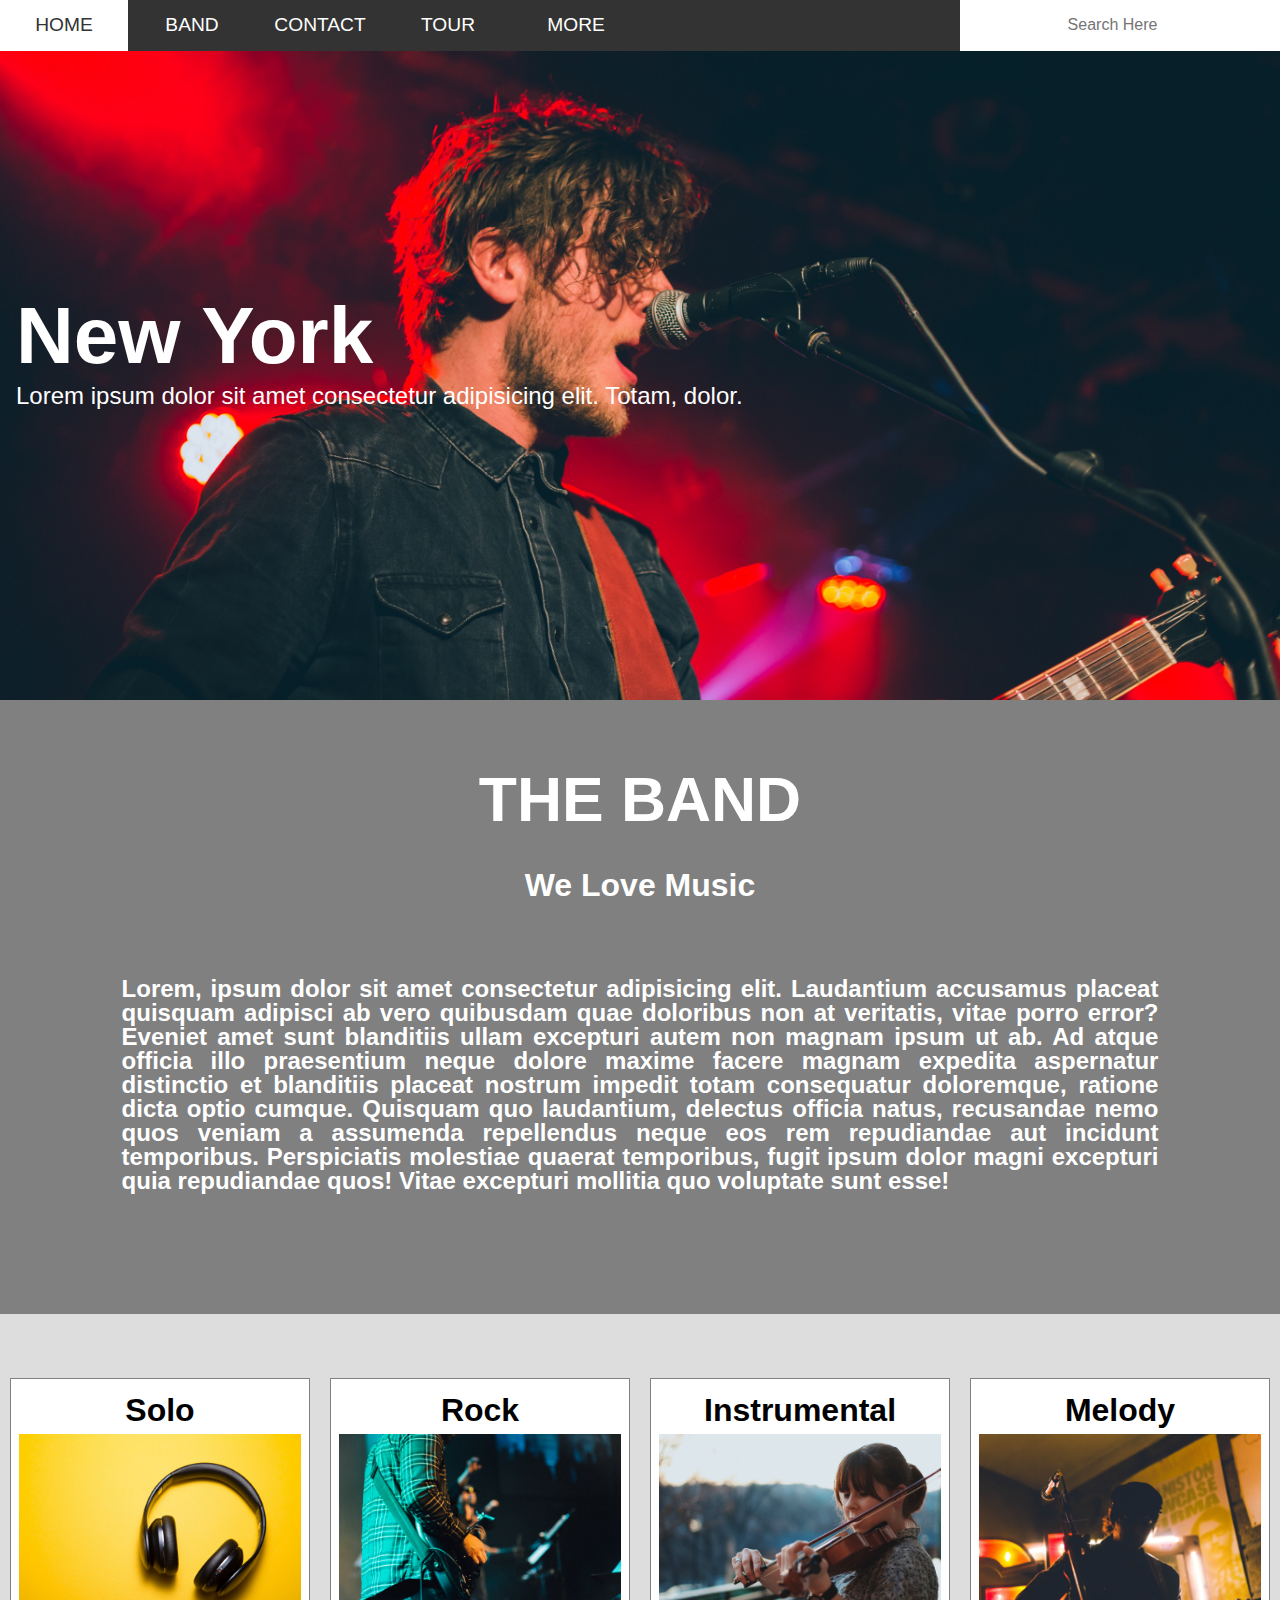
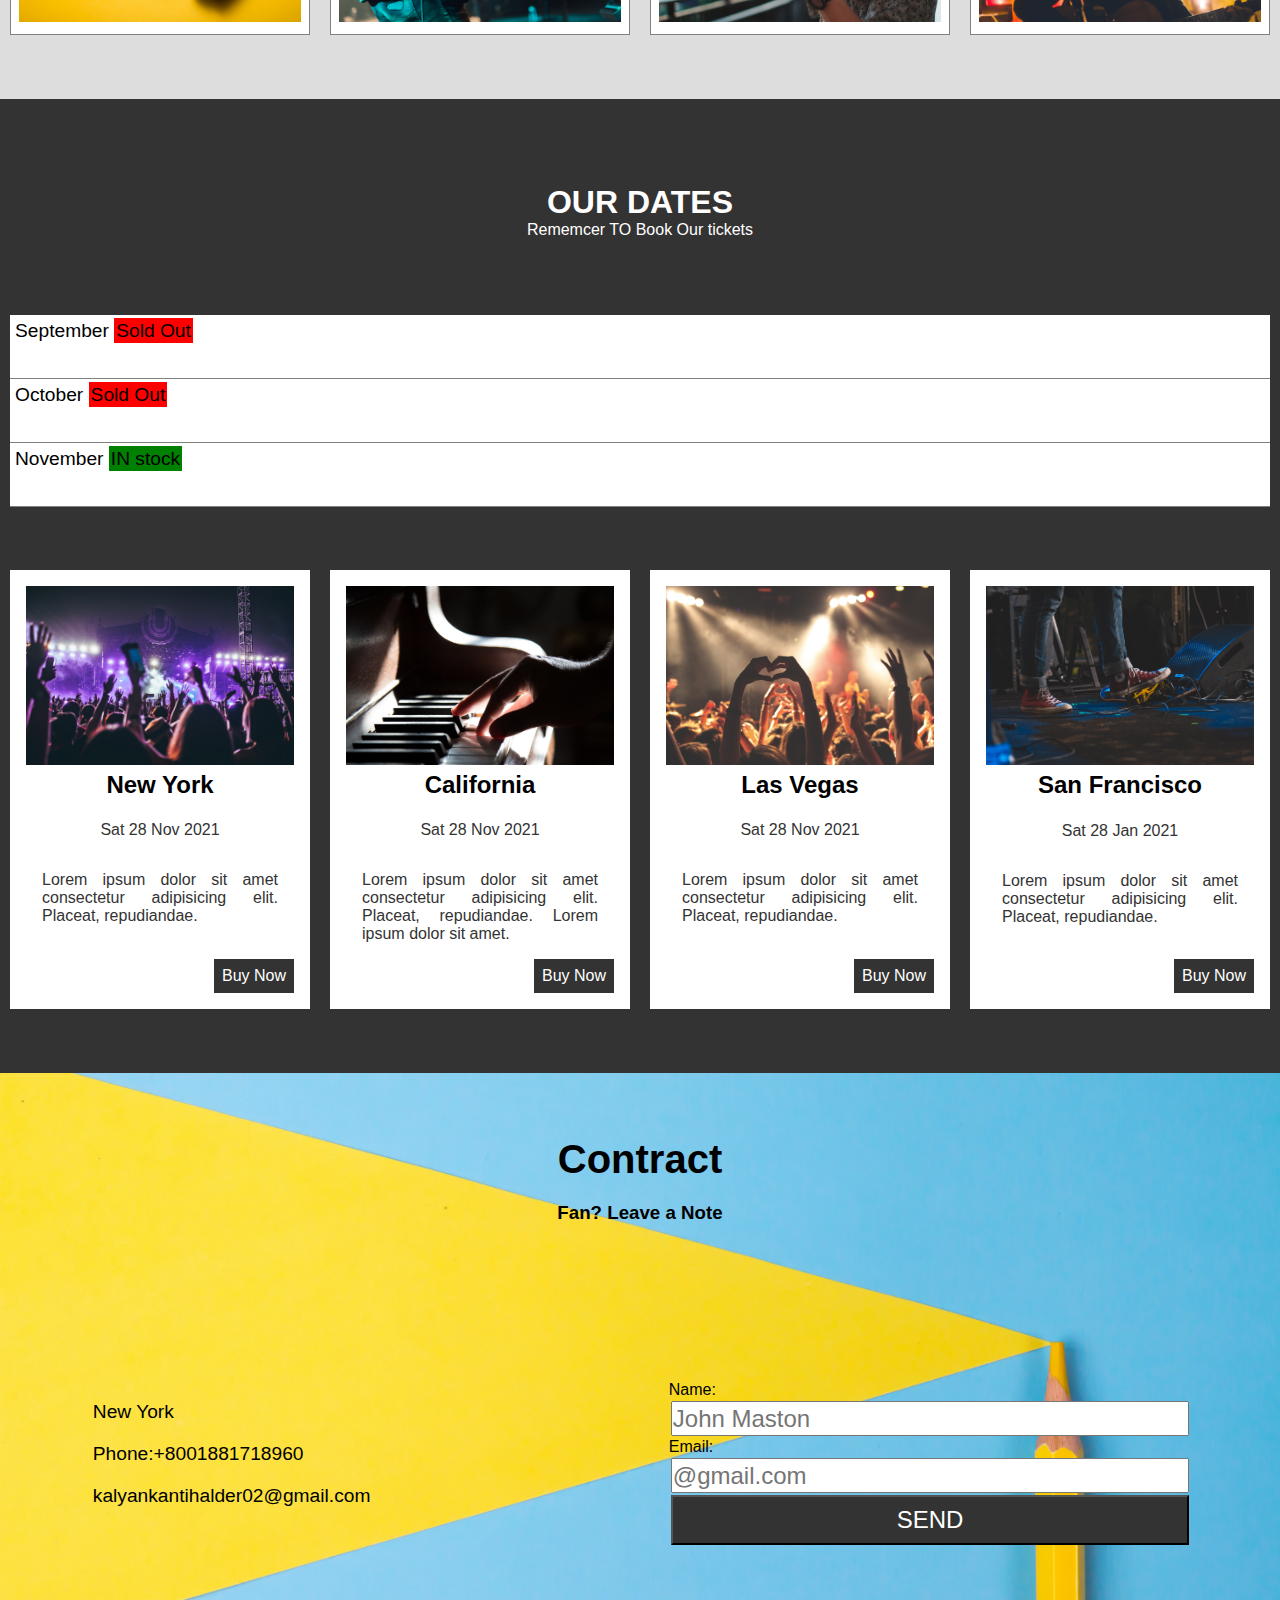
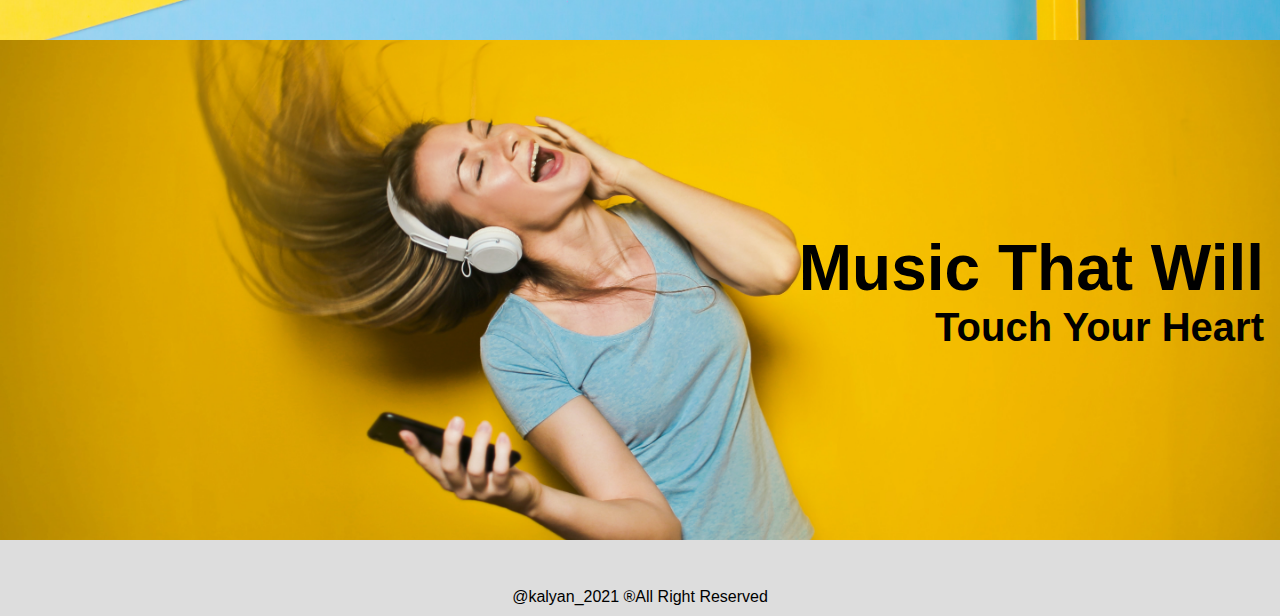
<file: index.html>
<!DOCTYPE html>
<html lang="en">
<head>
    <meta charset="UTF-8">
    <meta name="viewport" content="width=, initial-scale=1.0">
    <title>document</title>
    <link rel="stylesheet" href="Band_template.css">
    <link rel="stylesheet" href="https://use.fontawesome.com/releases/v5.15.1/css/all.css" integrity="sha384-vp86vTRFVJgpjF9jiIGPEEqYqlDwgyBgEF109VFjmqGmIY/Y4HV4d3Gp2irVfcrp" crossorigin="anonymous">
</head>
<body>
    <div class="wrapper">
        <nav class="topnav">
            <div class="navbar-links" id="navbar-links">
              <ul>
                <li><a href="#">HOME</a></li>
                <li><a href="#">BAND</a></li>
                <li><a href="#">CONTACT</a></li>
                <li><a href="#">TOUR</a></li>
                <li class="con"><a href="#">MORE</a></li>
              </ul>
           </div>
            <a id="btn_toggol" class="btn_toggol" href="#">
                <span class="bar"></span>
                <span class="bar"></span>
                <span class="bar"></span>
            </a>
            <div class="Search" id="Search">
                <input class="search" type="search" name="search" id="search" placeholder="Search Here" style="text-align: center; font-size: 1rem;">
            </div>
        </nav>
        <div class="cover">
            <h2>New York</h2>
            <p>Lorem ipsum dolor sit amet consectetur adipisicing elit. Totam, dolor.</p>
        </div>
        <section class="article">
            <h1>THE BAND</h1>
                <h4 style="text-align: center; margin: 0 0 15px; font-size: 2rem; color: white;">We Love Music</h4>
                <p>Lorem, ipsum dolor sit amet consectetur adipisicing elit. Laudantium accusamus placeat quisquam adipisci ab vero quibusdam quae doloribus non at veritatis, vitae porro error? Eveniet amet <span id="dot">...</span> <span id="more" class="more"> sunt blanditiis ullam excepturi autem non magnam ipsum ut ab. Ad atque officia illo praesentium neque dolore maxime facere magnam expedita aspernatur distinctio et blanditiis placeat nostrum impedit totam consequatur doloremque, ratione dicta optio cumque. Quisquam quo laudantium, delectus officia natus, recusandae nemo quos veniam a assumenda repellendus neque eos rem repudiandae aut incidunt temporibus. Perspiciatis molestiae quaerat temporibus, fugit ipsum dolor magni excepturi quia repudiandae quos! Vitae excepturi mollitia quo voluptate sunt esse!</span></p>
                <button class="read_more" id="read_more">Read More >></button>
        </section>
        <section class="boxes">
            <div class="box">
                <h3>Solo</h3>
                <img src="3.jpg" alt="">
            </div>
            <div class="box">
                <h3>Rock</h3>
                <img src="10.jpg" alt="">
            </div>
            <div class="box">
                <h3>Instrumental</h3>
                <img src="9.jpg" alt="">
            </div> 
            <div class="box">
                <h3>Melody</h3>
                <img src="12.jpg" alt="">
            </div>
        </section>
        <section class="About-US">
            <h1>OUR DATES</h1>
            <p>Rememcer TO Book Our tickets</p>
            <div class="notice">
                <ul>
                    <li>September   <span class="not">Sold Out</span></li>
                    <li>October <span class="not">Sold Out</span></li>
                    <li>November <span class="yes">IN stock</span></li>
                </ul>
            </div>
            <div class="cards">
                <div class="card card01">
                    <img src="4.jpg" alt="">
                    <h2>New York</h2>
                    <p class="date">Sat 28 Nov 2021</p>
                    <p>Lorem ipsum dolor sit amet consectetur adipisicing elit. Placeat, repudiandae.
                    </p>
                    <a class="btn" href="#">Buy Now</a>
                </div>
                <div class="card card02">
                    <img src="6.jpg" alt="">
                    <h2>California</h2>
                    <p class="date">Sat 28 Nov 2021</p>
                    <p>Lorem ipsum dolor sit amet consectetur adipisicing elit. Placeat, repudiandae. Lorem ipsum dolor sit amet.
                    </p>
                     <a class="btn" href="#">Buy Now</a>
                </div>
                <div class="card card03">
                    <img src="1.jpg" alt="">
                    <h2>Las Vegas</h2>
                    <p class="date">Sat 28 Nov 2021</p>
                    <p>Lorem ipsum dolor sit amet consectetur adipisicing elit. Placeat, repudiandae.
                    </p>
                   <a class="btn" href="#">Buy Now</a>
                </div>
                <div class="card card03">
                    <img src="11.jpg" alt="">
                    <h2>San Francisco</h2>
                    <p class="date">Sat 28 Jan 2021</p>
                    <p>Lorem ipsum dolor sit amet consectetur adipisicing elit. Placeat, repudiandae.
                    </p>
                   <a class="btn" href="#">Buy Now</a>
                </div>
            </div>
        </section>
        <section class="contact">
            <div class="greet">
                <h2>Contract</h2>
                <h3>Fan? Leave a Note</h3>
            </div>
            <div class="Contact-form">
                <div class="location">
                    <ul>
                        <li><i class="fas fa-map-marker-alt"></i> New York</li>
                        <li><i class="fas fa-phone-alt"></i> Phone:+8001881718960</li>
                        <li><i class="fas fa-at"></i> kalyankantihalder02@gmail.com</li>
                    </ul>
                </div> 
                <div class="form">
                    <form action="">
                        <label for="name">Name:</label>
                        <input type="text" name="text" id="name" placeholder="John Maston"><br>
                        <label for="email">Email:</label>
                        <input type="email" name="email" id="email"  placeholder="@gmail.com"><br>
                        <input class="btn btn1" type="submit" value="SEND">
                    </form>
                </div>
            </div>
        </section>
        <deb class="end-cover">
             <h1>Music That Will</h1>
             <h2>Touch Your Heart</h2>
        </deb>
        <section class="social">
            <a href="https://www.facebook.com/kalyankanti.halder/" target="_blank"><i class="fab fa-facebook"></i></a>
            <a href="https://twitter.com/AvoyKalyan" target="_blank"><i class="fab fa-twitter"></i></a>
            <a href="https://www.instagram.com/kalyanhalderavoy/" target="_blank"><i class="fab fa-instagram"></i></a>
            <a href="https://www.linkedin.com/in/kalyan-kanti-halder-b557b71b1/" target="_blank"><i class="fab fa-linkedin"></i></a>
            <a href="https://www.google.com/https://www.google.com/"><i class="fab fa-google-plus-g"></i></a>
        </section>
    </div>

    <footer>@kalyan_2021 ®All Right Reserved</footer>
    
    
    
    
    <script type="text/javascript" src="Band template.js">
        
        </script>
    

</body>
</html>
</file>
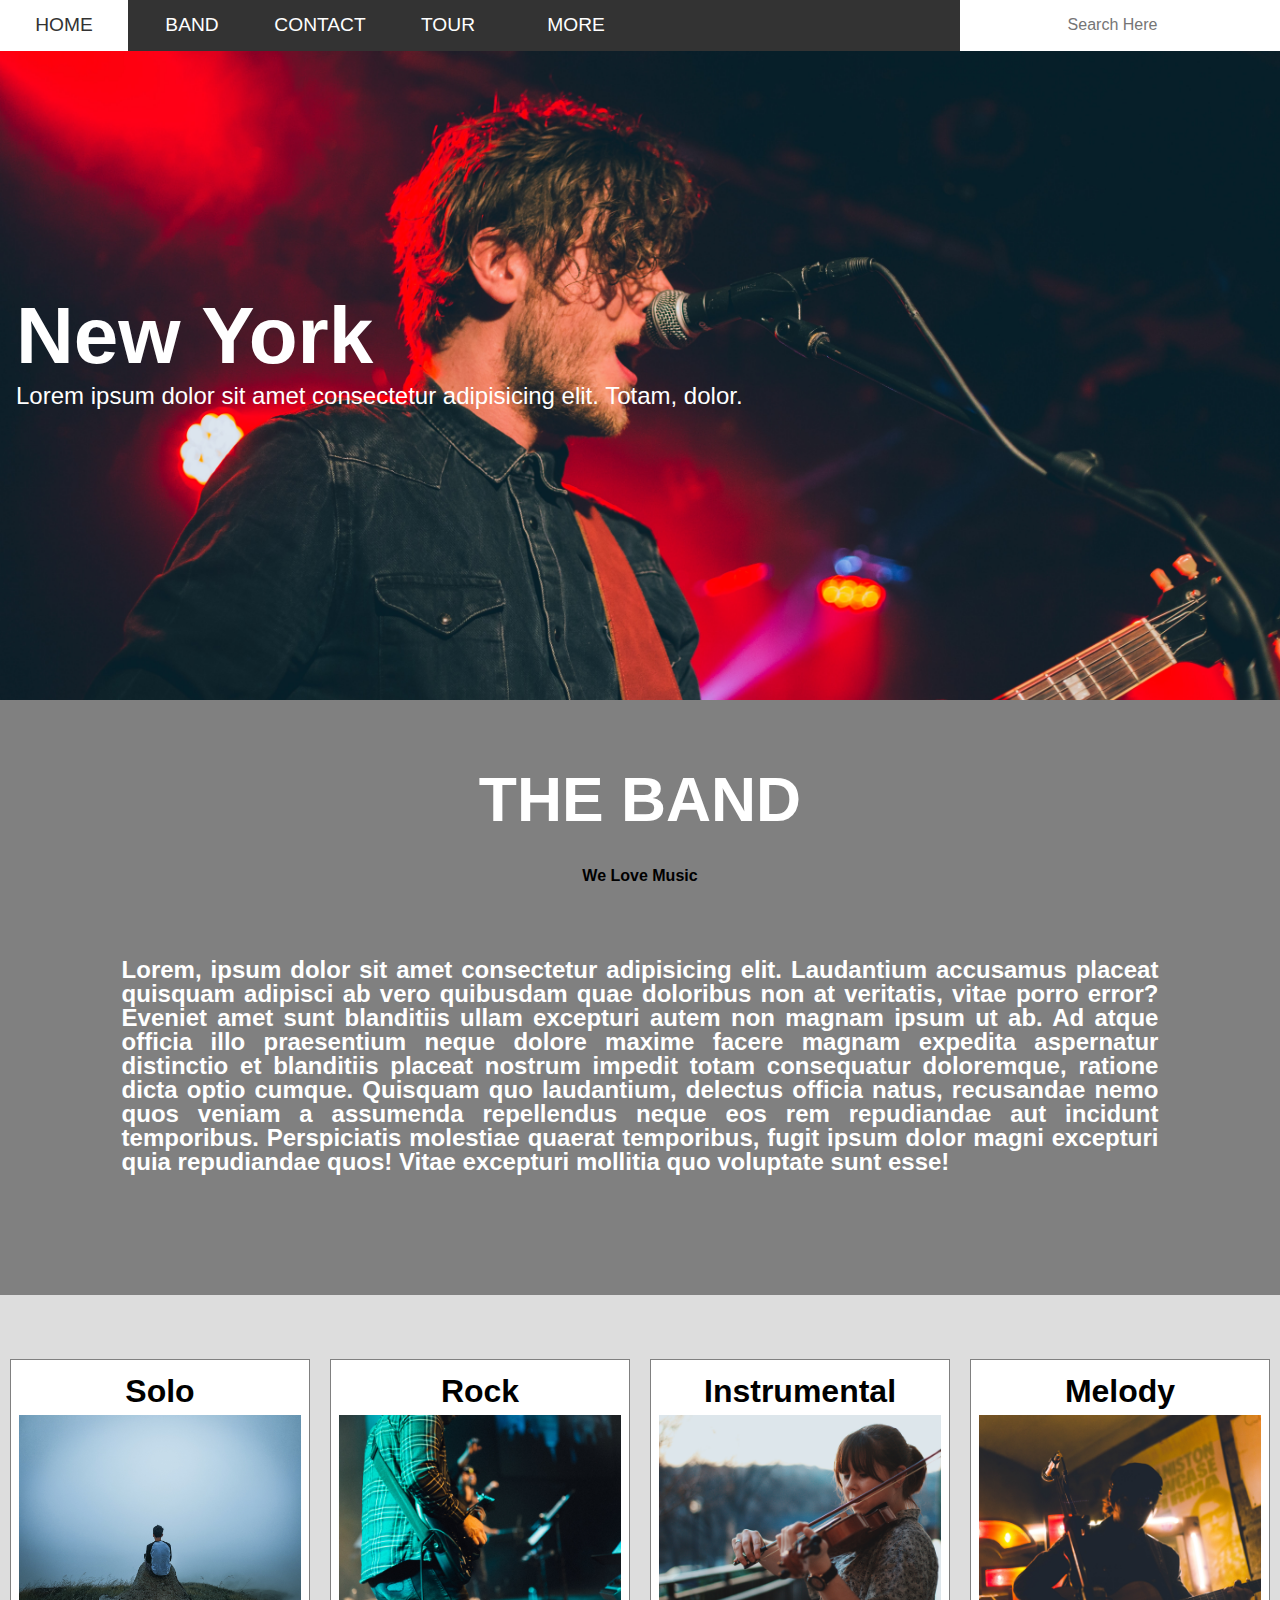
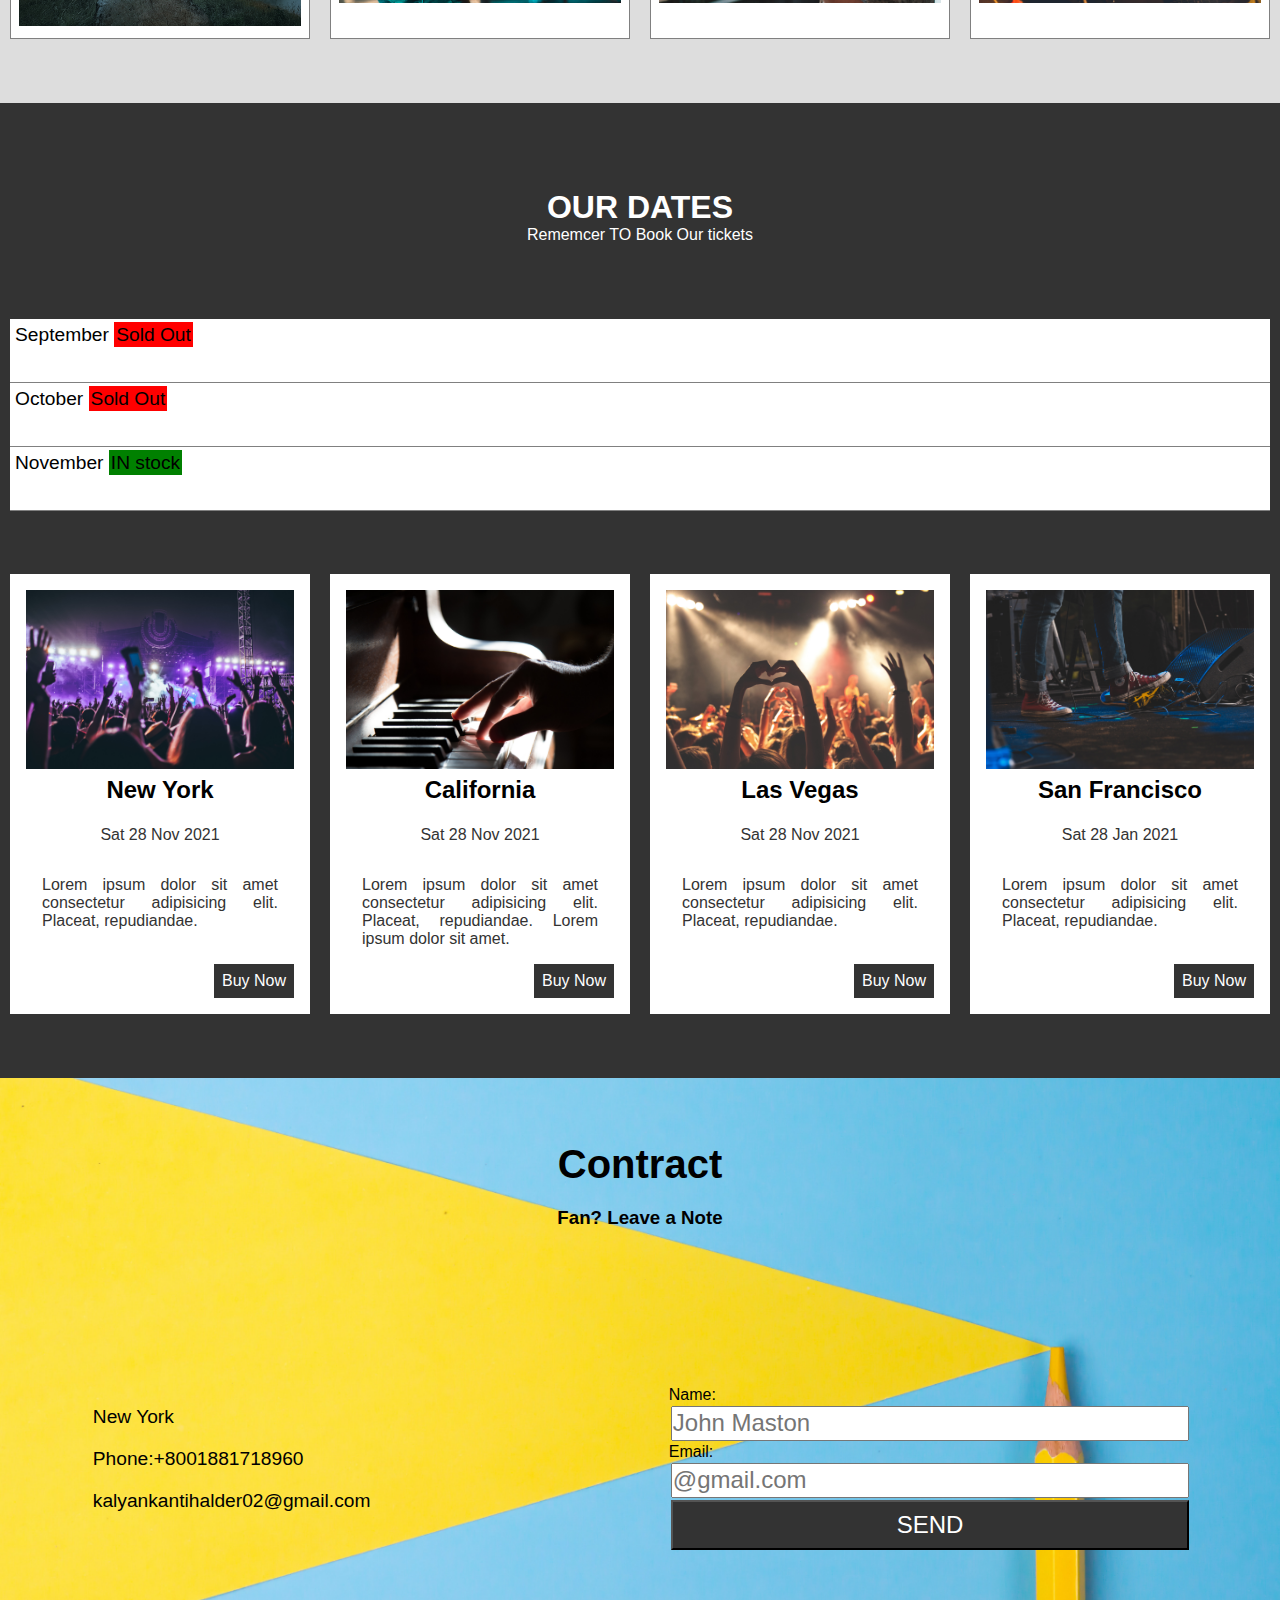
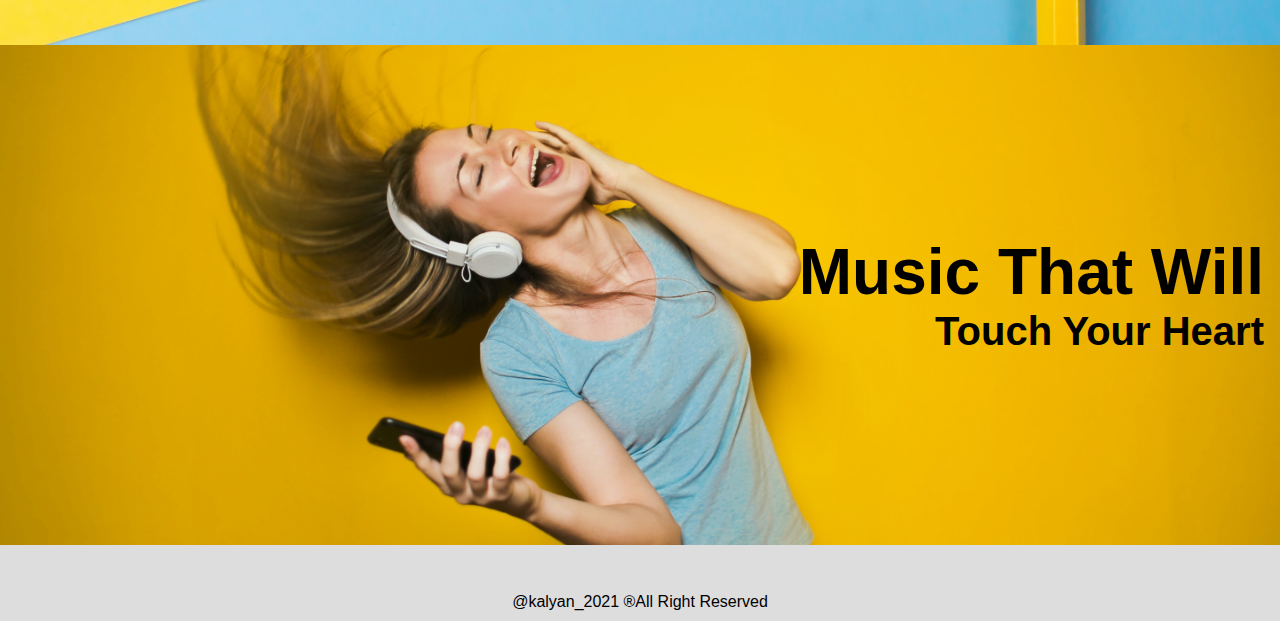
<file: Brand Template.html>
<!DOCTYPE html>
<html lang="en">
<head>
    <meta charset="UTF-8">
    <meta name="viewport" content="width=, initial-scale=1.0">
    <title>document</title>
    <link rel="stylesheet" href="Band_template.css">
    <link rel="stylesheet" href="https://use.fontawesome.com/releases/v5.15.1/css/all.css" integrity="sha384-vp86vTRFVJgpjF9jiIGPEEqYqlDwgyBgEF109VFjmqGmIY/Y4HV4d3Gp2irVfcrp" crossorigin="anonymous">
</head>
<body>
    <div class="wrapper">
        <nav class="topnav">
            <div class="navbar-links" id="navbar-links">
              <ul>
                <li><a href="#">HOME</a></li>
                <li><a href="#">BAND</a></li>
                <li><a href="#">CONTACT</a></li>
                <li><a href="#">TOUR</a></li>
                <li class="con"><a href="#">MORE</a></li>
              </ul>
           </div>
            <a id="btn_toggol" class="btn_toggol" href="#">
                <span class="bar"></span>
                <span class="bar"></span>
                <span class="bar"></span>
            </a>
            <div class="Search" id="Search">
                <input class="search" type="search" name="search" id="search" placeholder="Search Here" style="text-align: center; font-size: 1rem;">
            </div>
        </nav>
        <div class="cover">
            <h2>New York</h2>
            <p>Lorem ipsum dolor sit amet consectetur adipisicing elit. Totam, dolor.</p>
        </div>
        <section class="article">
            <h1>THE BAND</h1>
                <h4 style="text-align: center; margin: 0 0 15px;">We Love Music</h4>
                <p>Lorem, ipsum dolor sit amet consectetur adipisicing elit. Laudantium accusamus placeat quisquam adipisci ab vero quibusdam quae doloribus non at veritatis, vitae porro error? Eveniet amet sunt blanditiis ullam excepturi autem non magnam ipsum ut ab. Ad atque officia illo praesentium neque dolore maxime facere magnam expedita aspernatur distinctio et blanditiis placeat nostrum impedit totam consequatur doloremque, ratione dicta optio cumque. Quisquam quo laudantium, delectus officia natus, recusandae nemo quos veniam a assumenda repellendus neque eos rem repudiandae aut incidunt temporibus. Perspiciatis molestiae quaerat temporibus, fugit ipsum dolor magni excepturi quia repudiandae quos! Vitae excepturi mollitia quo voluptate sunt esse!</p>
        </section>
        <section class="boxes">
            <div class="box">
                <h3>Solo</h3>
                <img src="8.jpg" alt="">
            </div>
            <div class="box">
                <h3>Rock</h3>
                <img src="10.jpg" alt="">
            </div>
            <div class="box">
                <h3>Instrumental</h3>
                <img src="9.jpg" alt="">
            </div> 
            <div class="box">
                <h3>Melody</h3>
                <img src="12.jpg" alt="">
            </div>
        </section>
        <section class="About-US">
            <h1>OUR DATES</h1>
            <p>Rememcer TO Book Our tickets</p>
            <div class="notice">
                <ul>
                    <li>September   <span class="not">Sold Out</span></li>
                    <li>October <span class="not">Sold Out</span></li>
                    <li>November <span class="yes">IN stock</span></li>
                </ul>
            </div>
            <div class="cards">
                <div class="card card01">
                    <img src="4.jpg" alt="">
                    <h2>New York</h2>
                    <p class="date">Sat 28 Nov 2021</p>
                    <p>Lorem ipsum dolor sit amet consectetur adipisicing elit. Placeat, repudiandae.
                    </p>
                    <a class="btn" href="#">Buy Now</a>
                </div>
                <div class="card card02">
                    <img src="6.jpg" alt="">
                    <h2>California</h2>
                    <p class="date">Sat 28 Nov 2021</p>
                    <p>Lorem ipsum dolor sit amet consectetur adipisicing elit. Placeat, repudiandae. Lorem ipsum dolor sit amet.
                    </p>
                     <a class="btn" href="#">Buy Now</a>
                </div>
                <div class="card card03">
                    <img src="1.jpg" alt="">
                    <h2>Las Vegas</h2>
                    <p class="date">Sat 28 Nov 2021</p>
                    <p>Lorem ipsum dolor sit amet consectetur adipisicing elit. Placeat, repudiandae.
                    </p>
                   <a class="btn" href="#">Buy Now</a>
                </div>
                <div class="card card03">
                    <img src="11.jpg" alt="">
                    <h2>San Francisco</h2>
                    <p class="date">Sat 28 Jan 2021</p>
                    <p>Lorem ipsum dolor sit amet consectetur adipisicing elit. Placeat, repudiandae.
                    </p>
                   <a class="btn" href="#">Buy Now</a>
                </div>
            </div>
        </section>
        <section class="contact">
            <div class="greet">
                <h2>Contract</h2>
                <h3>Fan? Leave a Note</h3>
            </div>
            <div class="Contact-form">
                <div class="location">
                    <ul>
                        <li><i class="fas fa-map-marker-alt"></i> New York</li>
                        <li><i class="fas fa-phone-alt"></i> Phone:+8001881718960</li>
                        <li><i class="fas fa-at"></i> kalyankantihalder02@gmail.com</li>
                    </ul>
                </div> 
                <div class="form">
                    <form action="">
                        <label for="name">Name:</label>
                        <input type="text" name="text" id="name" placeholder="John Maston"><br>
                        <label for="email">Email:</label>
                        <input type="email" name="email" id="email"  placeholder="@gmail.com"><br>
                        <input class="btn btn1" type="submit" value="SEND">
                    </form>
                </div>
            </div>
        </section>
        <deb class="end-cover">
             <h1>Music That Will</h1>
             <h2>Touch Your Heart</h2>
        </deb>
        <section class="social">
            <a href="https://www.facebook.com/kalyankanti.halder/" target="_blank"><i class="fab fa-facebook"></i></a>
            <a href="https://twitter.com/AvoyKalyan" target="_blank"><i class="fab fa-twitter"></i></a>
            <a href="https://www.instagram.com/kalyanhalderavoy/" target="_blank"><i class="fab fa-instagram"></i></a>
            <a href="https://www.linkedin.com/in/kalyan-kanti-halder-b557b71b1/" target="_blank"><i class="fab fa-linkedin"></i></a>
            <a href="https://www.google.com/https://www.google.com/"><i class="fab fa-google-plus-g"></i></a>
        </section>
    </div>

    <footer>@kalyan_2021 ®All Right Reserved</footer>
    
    
    
    
    <script type="text/javascript" src="Band template.js">
        
        </script>
    

</body>
</html>
</file>
<file: Band_template.css>
/* Color for root */
/* Using variable for colore */
:root {
  --primary: #ddd;
  --dark: #333;
  --light: #fff;
  --shadow: 0 1px 5px rgba(104, 104, 104, 0.8);
}

* {
  box-sizing: border-box;
  margin: 0;
  padding: 0;
  font-family: Helvetica;
}
body {
  background-color: var(--primary);
}

img {
  max-width: 100%;
}
.wrapper {
  display: grid;
}
.topnav {
  display: grid;
  grid-template-columns: 1fr 1fr;
  background-color: var(--dark);
  position: fixed;
  width: 100%;
  top: 0px;
  z-index: 30;
}

.topnav ul {
  display: grid;
  grid-template-columns: 1fr 1fr 1fr 1fr 1fr;
  background-color: var(--dark);
}
.search {
  height: 100%;
  padding: 0;
  margin: 0;
  border: 0;
  width: 50%;
  float: right;
}
.btn_toggol {
  display: none;
  flex-direction: column;
  position: absolute;
  justify-content: space-between;
  top: 1rem;
  right: 1.1rem;
}
.btn_toggol .bar {
  display: block;
  width: 25px;
  margin: 2px;
  height: 4px;
  align-self: center;
  background-color: white;
  border: 1px solid white;
}
.search::after {
  content: "";
  clear: both;
}
.topnav ul li {
  list-style-type: none;
}
.topnav ul li a {
  text-decoration: none;
  text-align: center;
  display: block;
  color: var(--light);
  font-size: 1.2rem;
  padding: 0.9rem 0;
}
.topnav ul li a:hover {
  background-color: var(--light);
  color: var(--dark);
}

.cover {
  margin-top: 0px;
  height: 700px;
  width: 100%;
  background-image: url(5.jpg);
  transition: all 2s;
  background-position: center;
  background-size: cover;
  display: flex;
  flex-direction: column;
  justify-content: center;
  align-items: flex-start;
  padding: 1rem;
}
.cover h2 {
  font-size: 5rem;
  color: var(--light);
}
.cover p {
  font-size: 1.5rem;
  color: var(--light);
}

.article {
  padding: 5%;
  margin-bottom: 0;
  background-color: gray;
  background-position: center;
  background-size: cover;
  position: relative;
}
.article h1 {
  text-align: center;
  font-size: 3.9rem;
  margin-bottom: 2rem;
  color: rgb(255, 255, 255);
}
.article p {
  text-align: justify;
  color: rgb(255, 255, 255);
  padding: 5%;
  font-size: 1.5rem;
  font-weight: bold;
  line-height: 1.5rem;
}
.article #dot {
  display: none;
}
.article .read_more {
  display: none;
  padding: 0.3rem;
  background-color: var(--dark);
  color: var(--light);
  border: none;
  border-radius: 2px;
  position: absolute;
  bottom: 20px;
  right: 20px;
  cursor: pointer;
}
.article .read_more:hover {
  color: var(--dark);
  background-color: var(--light);
}

.boxes {
  margin-top: 0;
  display: grid;
  grid-gap: 20px;
  grid-template-columns: repeat(auto-fit, minmax(250px, 1fr));
  text-align: center;
  padding: 5% 10px;
  margin-bottom: 0;
}
.box {
  border: 1px solid gray;
  padding: 0.5rem;
  background-color: white;
  cursor: pointer;
}
.box:hover {
  border: 1px solid var(--dark);
}
.box h3 {
  font-size: 2rem;
  padding: 0.3rem;
}

.About-US {
  background-color: var(--dark);
  padding: 10px;
  padding-bottom: 5%;
}
.About-US h1 {
  margin-top: 6%;
  text-align: center;
  color: var(--light);
}
.About-US p {
  text-align: center;
  color: var(--light);
}
.notice ul {
  margin-top: 6%;
}
.About-US .notice li {
  padding: 5px;
  border-bottom: 1px solid gray;
  list-style-type: none;
  background-color: var(--light);
  text-align: left;
  margin: auto;
  display: block;
  height: 4rem;
  font-size: 1.2rem;
}
.notice {
  margin-bottom: 5%;
}
span.not {
  background-color: red;
  padding: 2px;
}
span.yes {
  background-color: green;
  padding: 2px;
}

.cards {
  margin-top: 10px;
  display: grid;
  grid-template-columns: repeat(auto-fit, minmax(250px, 1fr));
  grid-gap: 20px;
  justify-content: space-around;
}
.card {
  padding: 1rem;
  background-color: var(--light);
  text-align: center;
  display: flex;
  flex-direction: column;
}
.card h2 {
  text-align: center;
  padding: 0.4rem;
}
.card > .btn:hover {
  background-color: var(--primary);
  color: var(--dark);
  border-radius: 3px;
}
.card p {
  padding: 1rem;
  color: var(--dark);
  text-align: justify;
}
.card p.date {
  text-align: center;
}
.btn {
  background-color: var(--dark);
}
.btn {
  text-decoration: none;
  color: var(--light);
  background-color: var(--dark);
  padding: 0.5rem;
  align-self: flex-end;
  margin-top: auto;
}
.greet {
  padding: 5%;
}
.contact {
  background-image: url(Contact03.jpg);
  background-position: center;
  background-size: cover;
  background-repeat: no-repeat;
}
.contact .greet h2 {
  text-align: center;
  font-size: 2.5rem;
  margin-bottom: 20px;
}
.contact .greet h3 {
  text-align: center;
}

.Contact-form {
  display: grid;
  grid-template-columns: 1fr 1fr;
  padding: 5%;
}
.location li {
  list-style-type: none;
  font-size: 1.2rem;
  margin-top: 20px;
}
.form {
  padding: 5%;
}
.location {
  padding: 5%;
}
input {
  font-size: 1.5rem;
  margin: 2px;
  width: 100%;
  height: 35px;
}
.btn1 {
  height: 50px;
}

.end-cover {
  margin-top: 0;
  height: 500px;
  width: 100%;
  background-image: url(2.jpg);
  background-position: center;
  background-size: cover;
  display: flex;
  flex-direction: column;
  justify-content: center;
  align-items: flex-end;
  font-family: lucida;
}
.end-cover h1 {
  padding: 0 1rem;
  font-size: 4rem;
}
.end-cover h2 {
  padding: 0 1rem;
  font-size: 2.5rem;
}

.social a {
  display: block;
  text-decoration: none;
  color: rgb(99, 98, 98);
  font-size: 2rem;
  margin: 0 10px;
}

.social {
  width: 100%;
  display: flex;
  justify-content: center;
  padding: 1.5rem;
}
footer {
  text-align: center;
  margin-bottom: 10px;
}

@media only screen and (max-width: 750px) {
  .topnav {
    grid-template-columns: 2fr 1fr;
  }
  .search {
    width: 100%;
  }
  .Contact-form {
    grid-template-columns: 1fr;
  }
  .end-cover {
    justify-content: start;
  }
  .topnav {
    grid-template-columns: 1fr;
  }

  .search {
    height: 50px;
  }
  .box {
    padding: 10px;
  }
}

@media only screen and (max-width: 600px) {
  .topnav {
    position: static;
  }
  .topnav ul {
    grid-template-columns: 1fr;
    margin-top: 50px;
  }
  .topnav .Search {
    display: none;
    position: absolute;
    width: 100%;
    top: 305px;
    border: 2px solid var(--dark);
  }
  .navbar-links {
    display: none;
    position: absolute;
    width: 100%;
  }
  .article #dot {
    display: inline;
  }
  .article .more {
    display: none;
  }
  .article .read_more {
    display: inline;
  }
  .article p {
    font-size: 1rem;
    font-weight: normal;
    line-height: 15px;
  }
  .btn_toggol {
    display: flex;
  }
  .boxes {
    padding: 10px;
  }
  .box {
    padding: 10px;
  }
  .location li {
    font-size: 1rem;
  }
}

@media only screen and (max-width: 500px) {
  .end-cover {
    justify-content: start;
    align-items: center;
    font-family: lucida;
  }
  .end-cover h1 {
    font-size: 2.7rem;
    padding-top: 1.5rem;
  }
  .end-cover h2 {
    font-size: 2.7rem;
  }
}

@media only screen and (max-width: 390px) {
  .end-cover h2 {
    font-size: 1.7rem;
  }
  .end-cover h1 {
    font-size: 2.2rem;
  }
  .boxes {
    padding: 5px;
    grid-gap: 5px;
    background-color: var(--dark);
  }
}
</file>
